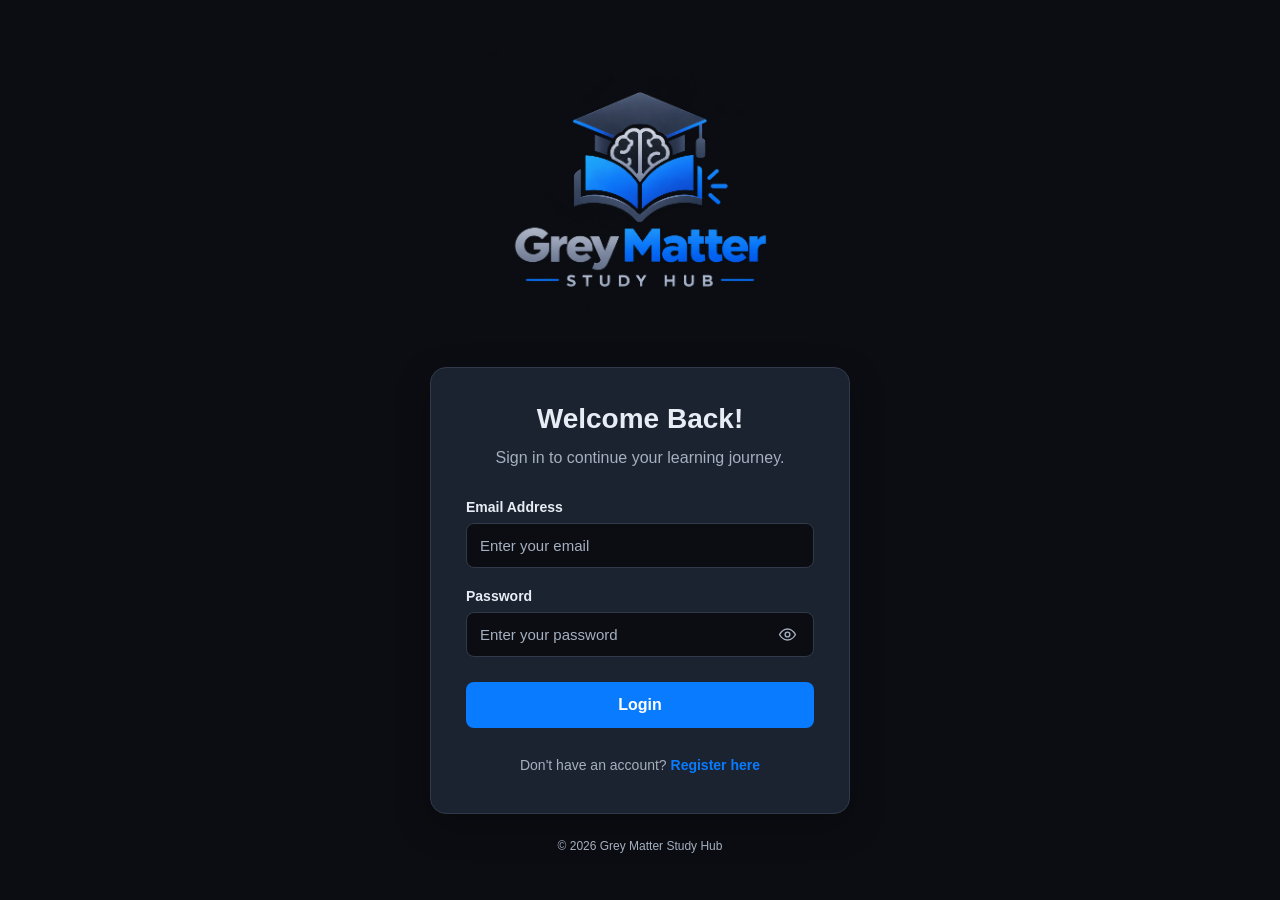
<file: index.html>
<!DOCTYPE html>
<html lang="en">

<head>
    <meta charset="UTF-8">
    <meta name="viewport" content="width=device-width, initial-scale=1.0">

    <title>Login | Grey Matter Study Hub</title>

    <link rel="stylesheet" href="css/style.css">
</head>

<body>

    <!-- LOGIN CONTAINER -->
    <main class="auth-container">

        <!-- LOGO -->
        <div class="auth-logo">
            <img
                src="images/logo.png"
                alt="Grey Matter Study Hub Logo"
            >
        </div>


        <!-- LOGIN CARD -->
        <section class="auth-card">

            <h1>Welcome Back!</h1>

            <p class="subtitle">
                Sign in to continue your learning journey.
            </p>


            <!-- LOGIN FORM -->
            <form id="loginForm">

                <div class="form-group">
                    <label for="email">Email Address</label>

                    <input
                        type="email"
                        id="email"
                        name="email"
                        placeholder="Enter your email"
                        autocomplete="email"
                        required
                    >
                </div>


                <div class="form-group">
    <label for="password">Password</label>

    <!-- PASSWORD INPUT WITH VISIBILITY TOGGLE -->
    <div class="password-input-wrapper">

        <input
            type="password"
            id="password"
            name="password"
            placeholder="Enter your password"
            autocomplete="current-password"
            required
        >

        <button
            type="button"
            class="password-toggle"
            data-password-toggle
            aria-label="Show password"
            aria-controls="password"
            aria-pressed="false"
        >
            <svg class="eye-icon" viewBox="0 0 24 24" aria-hidden="true">
                <path d="M2 12s3.5-7 10-7 10 7 10 7-3.5 7-10 7-10-7-10-7Z"/>
                <circle cx="12" cy="12" r="3"/>
            </svg>

            <svg class="eye-off-icon" viewBox="0 0 24 24" aria-hidden="true">
                <path d="m3 3 18 18M10.6 10.6a2 2 0 0 0 2.8 2.8"/>
                <path d="M9.9 5.2A10.8 10.8 0 0 1 12 5c6.5 0 10 7 10 7a16 16 0 0 1-3.1 3.8M6.2 6.2C3.5 8 2 12 2 12s3.5 7 10 7c1.2 0 2.3-.2 3.3-.6"/>
            </svg>
        </button>

    </div>
</div>


                <button
                    type="submit"
                    class="primary-button"
                >
                    Login
                </button>

            </form>


            <!-- REGISTER LINK -->
            <p class="auth-footer">
                Don't have an account?
                <a href="register.html">Register here</a>
            </p>

        </section>


        <!-- COPYRIGHT -->
        <p class="copyright">
            © 2026 Grey Matter Study Hub
        </p>

    </main>


    <!-- JAVASCRIPT -->
    <script src="js/script.js"></script>

</body>
</html>
</file>
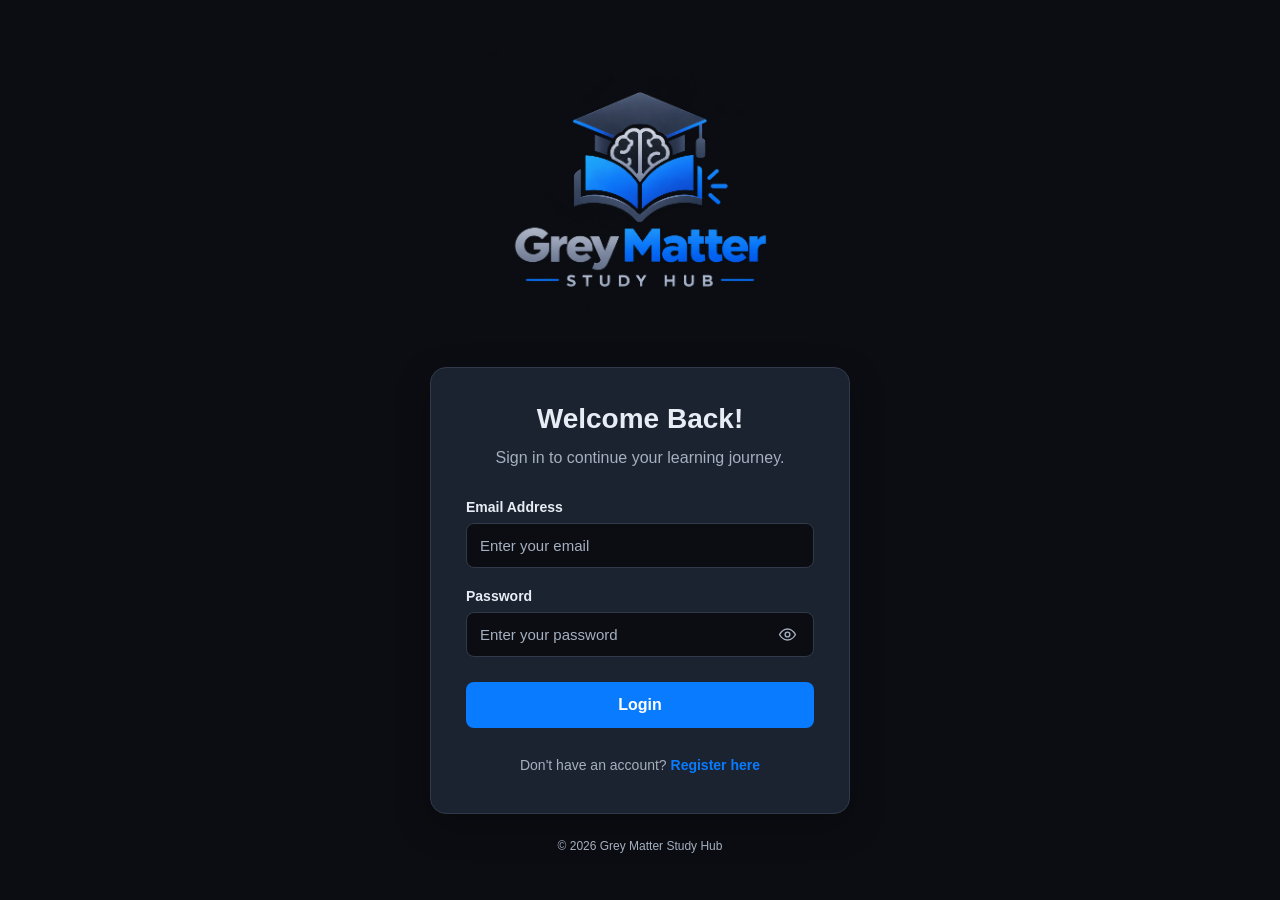
<file: dashboard.html>
<!DOCTYPE html>
<html lang="en">

<head>
    <meta charset="UTF-8">
    <meta name="viewport" content="width=device-width, initial-scale=1.0">

    <title>Dashboard | Grey Matter Study Hub</title>

    <link rel="stylesheet" href="css/style.css">
</head>

<body class="dashboard-body">

    <div class="dashboard-layout">

        <!-- SIDEBAR -->
        <aside class="sidebar" id="sidebar">

            <div class="sidebar-logo">
                <img src="images/logo.png" alt="Grey Matter Study Hub Logo">
            </div>

            <button
                class="sidebar-toggle"
                id="sidebarToggle"
                type="button"
                aria-label="Collapse sidebar"
                aria-expanded="true"
                aria-controls="sidebar"
                title="Collapse sidebar"
            >
                <span class="toggle-icon" aria-hidden="true">‹</span>
                <span class="toggle-label">Collapse sidebar</span>
            </button>

            <!-- DESKTOP NAVIGATION -->
            <nav class="sidebar-nav" aria-label="Main navigation">

                <button class="nav-item active" type="button" data-section="dashboard">
                    <span class="nav-icon" aria-hidden="true">▦</span>
                    <span class="nav-label">Dashboard</span>
                </button>

                <button class="nav-item" type="button" data-section="profile">
                    <span class="nav-icon" aria-hidden="true">👤</span>
                    <span class="nav-label">Profile</span>
                </button>

                <button class="nav-item" type="button" data-section="subjects">
                    <span class="nav-icon" aria-hidden="true">📚</span>
                    <span class="nav-label">Subjects</span>
                </button>

                <button class="nav-item" type="button" data-section="activity">
                    <span class="nav-icon" aria-hidden="true">▤</span>
                    <span class="nav-label">Activity</span>
                </button>

                <button class="nav-item" type="button" data-section="lessons">
                    <span class="nav-icon" aria-hidden="true">📝</span>
                    <span class="nav-label">Lessons / Reviewers</span>
                </button>

                <button class="nav-item" type="button" data-section="settings">
                    <span class="nav-icon" aria-hidden="true">⚙</span>
                    <span class="nav-label">Settings</span>
                </button>

            </nav>

        </aside>


        <!-- MAIN CONTENT -->
        <main class="dashboard-main">

            <!-- HEADER -->
            <header class="dashboard-header">

                <div>
                    <h1>Dashboard</h1>
                    <p>Your personal learning space.</p>
                </div>

                <!-- MOBILE NAVIGATION -->
                <nav class="mobile-nav" aria-label="Mobile navigation">

                    <button class="nav-item active" type="button"
                        data-section="dashboard" aria-label="Dashboard" title="Dashboard">
                        <span class="nav-icon" aria-hidden="true">▦</span>
                    </button>

                    <button class="nav-item" type="button"
                        data-section="profile" aria-label="Profile" title="Profile">
                        <span class="nav-icon" aria-hidden="true">👤</span>
                    </button>

                    <button class="nav-item" type="button"
                        data-section="subjects" aria-label="Subjects" title="Subjects">
                        <span class="nav-icon" aria-hidden="true">📚</span>
                    </button>

                    <button class="nav-item" type="button"
                        data-section="activity" aria-label="Activity" title="Activity">
                        <span class="nav-icon" aria-hidden="true">▤</span>
                    </button>

                    <button class="nav-item" type="button"
                        data-section="lessons" aria-label="Lessons" title="Lessons">
                        <span class="nav-icon" aria-hidden="true">📝</span>
                    </button>

                    <button class="nav-item" type="button"
                        data-section="settings" aria-label="Settings" title="Settings">
                        <span class="nav-icon" aria-hidden="true">⚙</span>
                    </button>

                </nav>


                <!-- DATE, TIME AND PROFILE -->
                <div class="header-right">

                    <div class="date-time">
                        <p id="currentDate">Loading date...</p>
                        <h3 id="currentTime">00:00:00</h3>
                    </div>

                    <div class="profile-badge">

    <button
        type="button"
        class="profile-avatar"
        id="profileAvatarButton"
        aria-label="Change profile picture"
        title="Change profile picture">

        <img
            id="profileAvatarImage"
            alt=""
            hidden
        >

        <span id="userInitial">S</span>

    </button>

    <input
        type="file"
        id="profilePictureInput"
        accept="image/*"
        hidden
    >

    <span id="userName" class="user-name">Student</span>

    <button
    type="button"
    id="removeProfilePictureButton"
    class="remove-profile-picture-button"
    hidden>
    Remove Photo
</button>

</div>

                </div>

            </header>


            <!-- DASHBOARD CONTENT -->
            <div class="dashboard-content" id="dashboardContent">

                <!-- WELCOME PANEL -->
                <section class="welcome-panel">

                    <p class="eyebrow">YOUR LEARNING JOURNEY</p>

                    <h2 id="welcomeHeading">
                        Welcome to Grey Matter Study Hub!
                    </h2>

                    <p>Think clearly. Study smarter. Achieve more.</p>

                </section>


                <!-- SUMMARY CARDS -->
                <section class="stats-grid">

                    <article class="stat-card">
                        <p>My Subjects</p>
                        <h3 id="statSubjects">04</h3>
                        <span>Subjects to explore</span>
                    </article>

                    <article class="stat-card">
                        <p>Lessons Completed</p>
                        <h3 id="statLessons">00</h3>
                        <span id="statLessonsDescription">
                            Start completing lessons
                        </span>
                    </article>

                    <article class="stat-card">
                        <p>Study Hours</p>
                        <h3 id="statStudyHours">0h 0m</h3>
                        <span>Recorded study time</span>
                    </article>

                    <article class="stat-card">
                        <p>Overall Progress</p>
                        <h3 id="statProgress">0%</h3>

                        <div class="progress-track">
                            <div
                                class="progress-fill"
                                id="overallProgressFill"
                            ></div>
                        </div>
                    </article>

                </section>


                <!-- SUBJECTS AND RECENT ACTIVITY -->
                <section class="dashboard-grid">

                    <!-- MY SUBJECTS -->
                    <article class="content-card subjects-card">

                        <div class="card-heading">
                            <h2>My Subjects</h2>

                            <button
                                class="text-button"
                                type="button"
                                data-section="subjects"
                            >
                                View all
                            </button>
                        </div>

                        <div id="dashboardSubjectsList">

                            <div class="subject-item">
                                <span class="subject-icon">💻</span>
                                <div>
                                    <h3>Computer Programming</h3>
                                    <p>Learn programming fundamentals.</p>
                                </div>
                            </div>

                            <div class="subject-item">
                                <span class="subject-icon">🗄️</span>
                                <div>
                                    <h3>Database Management</h3>
                                    <p>Explore databases and SQL.</p>
                                </div>
                            </div>

                            <div class="subject-item">
                                <span class="subject-icon">🌐</span>
                                <div>
                                    <h3>Web Development</h3>
                                    <p>Build websites with HTML and CSS.</p>
                                </div>
                            </div>

                            <div class="subject-item">
                                <span class="subject-icon">🖥️</span>
                                <div>
                                    <h3>Introduction to Computing</h3>
                                    <p>Understand computer systems.</p>
                                </div>
                            </div>

                        </div>

                    </article>


                    <!-- RECENT ACTIVITY -->
                    <article class="content-card recent-activity-card">

                        <div class="card-heading">
                            <h2>Recent Activity</h2>
                        </div>

                        <div id="dashboardRecentActivity">

                            <div class="activity-item">
                                <span class="activity-dot"></span>
                                <div>
                                    <h3>Welcome to your study hub!</h3>
                                    <p>Start exploring your subjects.</p>
                                </div>
                            </div>

                        </div>

                    </article>

                </section>


                <!-- CONTINUE LEARNING -->
                <section class="content-card continue-card">

                    <div>
                        <p class="eyebrow">PICK UP WHERE YOU LEFT OFF</p>

                        <h2 id="continueLearningTitle">
                            Ready to continue learning?
                        </h2>

                        <p id="continueLearningDescription">
                            Explore lessons and review your study materials.
                        </p>
                    </div>

                    <button
                        class="primary-button"
                        id="continueLearningButton"
                        type="button"
                        data-section="lessons"
                    >
                        Explore Lessons
                    </button>

                </section>

            </div>

        </main>

    </div>

    <script src="js/script.js"></script>

</body>
</html>
</file>
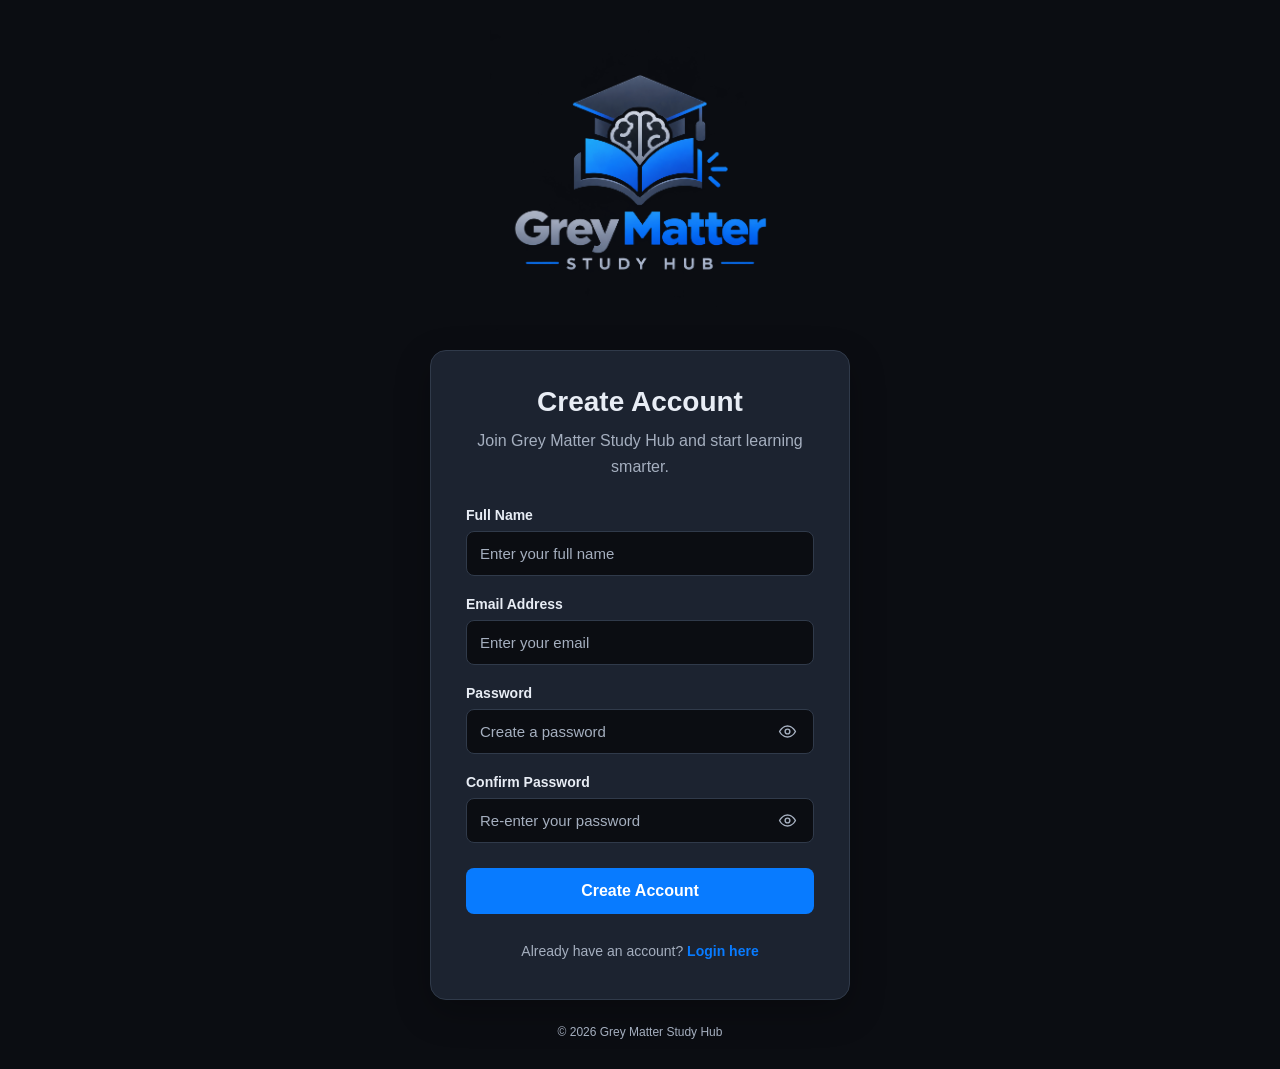
<file: register.html>
<!DOCTYPE html>
<html lang="en">
<head>
    <meta charset="UTF-8">
    <meta name="viewport" content="width=device-width, initial-scale=1.0">

    <title>Register | Grey Matter Study Hub</title>

    <link rel="stylesheet" href="css/style.css">
</head>

<body>

    <main class="auth-container">

        <div class="auth-logo">
            <img src="images/logo.png" alt="Grey Matter Study Hub Logo">
        </div>

        <section class="auth-card">

            <h1>Create Account</h1>

            <p class="subtitle">
                Join Grey Matter Study Hub and start learning smarter.
            </p>

            <form id="registerForm">

                <div class="form-group">
                    <label for="fullname">Full Name</label>
                    <input
                        type="text"
                        id="fullname"
                        name="fullname"
                        placeholder="Enter your full name"
                        autocomplete="name"
                        required
                    >
                </div>

                <div class="form-group">
                    <label for="registerEmail">Email Address</label>
                    <input
                        type="email"
                        id="registerEmail"
                        name="email"
                        placeholder="Enter your email"
                        autocomplete="email"
                        required
                    >
                </div>

                <div class="form-group">
    <label for="registerPassword">Password</label>

    <!-- PASSWORD INPUT WITH VISIBILITY TOGGLE -->
    <div class="password-input-wrapper">

        <input
            type="password"
            id="registerPassword"
            name="password"
            placeholder="Create a password"
            autocomplete="new-password"
            minlength="8"
            required
        >

        <button
            type="button"
            class="password-toggle"
            data-password-toggle
            aria-label="Show password"
            aria-controls="registerPassword"
            aria-pressed="false"
        >
            <svg class="eye-icon" viewBox="0 0 24 24" aria-hidden="true">
                <path d="M2 12s3.5-7 10-7 10 7 10 7-3.5 7-10 7-10-7-10-7Z"/>
                <circle cx="12" cy="12" r="3"/>
            </svg>

            <svg class="eye-off-icon" viewBox="0 0 24 24" aria-hidden="true">
                <path d="m3 3 18 18M10.6 10.6a2 2 0 0 0 2.8 2.8"/>
                <path d="M9.9 5.2A10.8 10.8 0 0 1 12 5c6.5 0 10 7 10 7a16 16 0 0 1-3.1 3.8M6.2 6.2C3.5 8 2 12 2 12s3.5 7 10 7c1.2 0 2.3-.2 3.3-.6"/>
            </svg>
            
        </button>

    </div>
</div>

                <div class="form-group">
    <label for="confirmPassword">Confirm Password</label>

    <!-- CONFIRM PASSWORD INPUT WITH VISIBILITY TOGGLE -->
    <div class="password-input-wrapper">

        <input
            type="password"
            id="confirmPassword"
            name="confirmPassword"
            placeholder="Re-enter your password"
            autocomplete="new-password"
            minlength="8"
            required
        >

        <button
            type="button"
            class="password-toggle"
            data-password-toggle
            aria-label="Show password"
            aria-controls="confirmPassword"
            aria-pressed="false"
        >
            <svg class="eye-icon" viewBox="0 0 24 24" aria-hidden="true">
                <path d="M2 12s3.5-7 10-7 10 7 10 7-3.5 7-10 7-10-7-10-7Z"/>
                <circle cx="12" cy="12" r="3"/>
            </svg>

            <svg class="eye-off-icon" viewBox="0 0 24 24" aria-hidden="true">
                <path d="m3 3 18 18M10.6 10.6a2 2 0 0 0 2.8 2.8"/>
                <path d="M9.9 5.2A10.8 10.8 0 0 1 12 5c6.5 0 10 7 10 7a16 16 0 0 1-3.1 3.8M6.2 6.2C3.5 8 2 12 2 12s3.5 7 10 7c1.2 0 2.3-.2 3.3-.6"/>
            </svg>
        </button>

    </div>
</div>

                <button type="submit" class="primary-button">
                    Create Account
                </button>

            </form>

            <p class="auth-footer">
                Already have an account?
                <a href="index.html">Login here</a>
            </p>

        </section>

        <p class="copyright">
            © 2026 Grey Matter Study Hub
        </p>

    </main>

    <script src="js/script.js"></script>

</body>
</html>
</file>
<file: css/style.css>
/* ==========================================
   1. RESET AND COLOR VARIABLES
========================================== */

* {
    margin: 0;
    padding: 0;
    box-sizing: border-box;
}

:root {
    --bg-color: #0B0D12;
    --sidebar-color: #141821;
    --card-color: #1C2330;
    --border-color: #303A4A;
    --primary-color: #087BFF;
    --primary-hover: #0066DD;
    --text-color: #E8EDF5;
    --secondary-text: #A5AFBF;
}

/* LIGHT MODE COLORS */

:root[data-theme="light"] {
    --bg-color: #F4F6FA;
    --sidebar-color: #FFFFFF;
    --card-color: #FFFFFF;
    --border-color: #DCE2EA;
    --primary-color: #087BFF;
    --primary-hover: #0066DD;
    --text-color: #1B2430;
    --secondary-text: #647184;
    --muted-text: #647184;
}

/* ==========================================
   2. GENERAL STYLING
========================================== */

body {
    min-height: 100vh;
    font-family: Arial, sans-serif;
    background-color: var(--bg-color);
    color: var(--text-color);
}

button,
input {
    font-family: inherit;
}

/* ==========================================
   3. LOGIN AND REGISTER PAGES
========================================== */

.auth-container {
    display: flex;
    flex-direction: column;
    align-items: center;
    justify-content: center;
    width: 100%;
    min-height: 100vh;
    padding: 30px 20px;
}

/* LOGO */

.auth-logo {
    width: 100%;
    max-width: 300px;
    margin-bottom: 20px;
}

.auth-logo img {
    display: block;
    width: 100%;
    height: auto;
    object-fit: contain;
}

/* AUTH CARD */

.auth-card {
    width: 100%;
    max-width: 420px;
    padding: 35px;
    background-color: var(--card-color);
    border: 1px solid var(--border-color);
    border-radius: 16px;
    box-shadow: 0 12px 35px rgba(0, 0, 0, 0.25);
}

.auth-card h1 {
    margin-bottom: 10px;
    font-size: 28px;
    text-align: center;
}

.subtitle {
    margin-bottom: 28px;
    color: var(--secondary-text);
    text-align: center;
    line-height: 1.6;
}

/* AUTH FORMS */

.form-group {
    margin-bottom: 20px;
}

.form-group label {
    display: block;
    margin-bottom: 8px;
    font-size: 14px;
    font-weight: bold;
}

.form-group input {
    width: 100%;
    padding: 13px;
    background-color: var(--bg-color);
    color: var(--text-color);
    border: 1px solid var(--border-color);
    border-radius: 8px;
    font-size: 15px;
    outline: none;
}

.form-group input::placeholder {
    color: var(--secondary-text);
}

.form-group input:focus {
    border-color: var(--primary-color);
    box-shadow: 0 0 0 3px rgba(8, 123, 255, 0.15);
}

/* PRIMARY BUTTON */

.primary-button {
    width: 100%;
    padding: 14px;
    margin-top: 5px;
    background-color: var(--primary-color);
    color: white;
    border: none;
    border-radius: 8px;
    font-size: 16px;
    font-weight: bold;
    cursor: pointer;
    transition: background-color 0.2s ease;
}

.primary-button:hover {
    background-color: var(--primary-hover);
}

/* AUTH FOOTER */

.auth-footer {
    margin-top: 25px;
    color: var(--secondary-text);
    font-size: 14px;
    text-align: center;
    line-height: 1.8;
}

.auth-footer a {
    color: var(--primary-color);
    font-weight: bold;
    text-decoration: none;
}

.auth-footer a:hover {
    text-decoration: underline;
}

/* COPYRIGHT */

.copyright {
    margin-top: 25px;
    color: var(--secondary-text);
    font-size: 12px;
    text-align: center;
}

/* ==========================================
   4. DASHBOARD LAYOUT
========================================== */

.dashboard-body {
    min-height: 100vh;
    background-color: var(--bg-color);
}

.dashboard-layout {
    display: flex;
    min-height: 100vh;
}

/* ==========================================
   5. SIDEBAR
========================================== */

.sidebar {
    position: relative;
    display: flex;
    flex-direction: column;
    flex-shrink: 0;
    width: 250px;
    padding: 24px 16px;
    background-color: var(--sidebar-color);
    border-right: 1px solid var(--border-color);
    transition: width 0.3s ease;
}

/* SIDEBAR LOGO */

.sidebar-logo {
    display: flex;
    justify-content: center;
    margin-bottom: 35px;
}

.sidebar-logo img {
    width: 65px;
    height: 65px;
    object-fit: contain;
}

/* SIDEBAR NAVIGATION */

.sidebar-nav {
    display: flex;
    flex-direction: column;
    gap: 8px;
}

.nav-item {
    display: flex;
    align-items: center;
    gap: 12px;
    width: 100%;
    padding: 13px 14px;
    background: transparent;
    border: 1px solid transparent;
    border-radius: 9px;
    color: var(--secondary-text);
    text-align: left;
    font-size: 14px;
    cursor: pointer;
    transition: 0.2s ease;
}

.nav-item .nav-icon {
    width: 22px;
    flex-shrink: 0;
    text-align: center;
}

.nav-item:hover,
.nav-item.active {
    background-color: rgba(8, 123, 255, 0.12);
    border-color: rgba(8, 123, 255, 0.25);
    color: var(--primary-color);
}

/* LOGOUT */

.logout-button {
    margin-top: auto;
}

/* ==========================================
   6. SIDEBAR COLLAPSE
========================================== */

/* FLOATING TOGGLE BUTTON */

.sidebar-toggle {
    position: fixed;
    top: 50vh;
    left: 234px;
    z-index: 100;
    display: grid;
    place-items: center;
    width: 32px;
    height: 32px;
    padding: 0;
    margin: 0;
    transform: translateY(-50%);
    background-color: var(--card-color);
    border: 1px solid var(--border-color);
    border-radius: 50%;
    color: var(--primary-color);
    cursor: pointer;
    transition: left 0.3s ease, background-color 0.2s ease;
}

.sidebar-toggle:hover {
    background-color: var(--primary-color);
    color: white;
}

.sidebar-toggle .toggle-label {
    display: none;
}

.toggle-icon {
    font-weight: bold;
    line-height: 1;
}

/* COLLAPSED SIDEBAR */

.sidebar.collapsed {
    width: 82px;
    padding-right: 12px;
    padding-left: 12px;
}

.sidebar.collapsed .sidebar-logo img {
    width: 48px;
    height: 48px;
}

.sidebar.collapsed .nav-label,
.sidebar.collapsed .toggle-label {
    display: none;
}

.sidebar.collapsed .nav-item {
    justify-content: center;
    gap: 0;
    padding-right: 10px;
    padding-left: 10px;
}

.sidebar.collapsed .nav-icon {
    width: 22px;
}

.sidebar.collapsed .sidebar-logo {
    margin-bottom: 35px;
}

.sidebar.collapsed .sidebar-toggle {
    left: 66px;
}

/* ==========================================
   7. DASHBOARD MAIN CONTENT
========================================== */

.dashboard-main {
    flex: 1;
    min-width: 0;
    padding: 30px;
}

/* DASHBOARD HEADER */

.dashboard-header {
    display: flex;
    align-items: center;
    justify-content: space-between;
    gap: 20px;
    margin-bottom: 28px;
}

.dashboard-header h1 {
    margin-bottom: 8px;
    font-size: 28px;
}

.dashboard-header p,
.stat-card > span,
.subject-item p,
.activity-item p,
.continue-card > div > p:last-child {
    color: var(--secondary-text);
    font-size: 13px;
    line-height: 1.6;
}

/* HEADER RIGHT SIDE */

.header-right {
    display: flex;
    align-items: center;
    gap: 25px;
}

/* DATE AND TIME */

.date-time {
    text-align: right;
}

.date-time p {
    margin-bottom: 5px;
    color: var(--secondary-text);
    font-size: 12px;
}

.date-time h3 {
    color: var(--primary-color);
    font-size: 17px;
}

/* PROFILE BADGE */

.profile-badge {
    display: flex;
    align-items: center;
    gap: 10px;
    font-size: 14px;
}

.profile-avatar {
    display: grid;
    place-items: center;
    width: 38px;
    height: 38px;
    border-radius: 50%;
    background-color: var(--primary-color);
    color: white;
    font-weight: bold;

    border: none;
    padding: 0;
    overflow: hidden;
    cursor: pointer;
    flex-shrink: 0;
}

/* PROFILE AVATAR IMAGE */

.profile-avatar img {
    width: 100%;
    height: 100%;
    object-fit: cover;
    border-radius: 50%;
}

/* ==========================================
   8. WELCOME PANEL
========================================== */

.welcome-panel {
    padding: 30px;
    margin-bottom: 24px;
    background: linear-gradient(120deg, #18263D, #1C2330);
    border: 1px solid var(--border-color);
    border-radius: 15px;
}

.eyebrow {
    margin-bottom: 12px;
    color: var(--primary-color);
    font-size: 11px;
    font-weight: bold;
    letter-spacing: 1.5px;
}

.welcome-panel h2,
.continue-card h2 {
    margin-bottom: 10px;
    font-size: 23px;
}

.welcome-panel > p:last-child {
    color: var(--secondary-text);
    font-size: 14px;
    line-height: 1.6;
}

/* ==========================================
   9. SUMMARY CARDS
========================================== */

.stats-grid {
    display: grid;
    grid-template-columns: repeat(4, minmax(0, 1fr));
    gap: 16px;
    margin-bottom: 24px;
}

.stat-card,
.content-card {
    min-width: 0;
    background-color: var(--card-color);
    border: 1px solid var(--border-color);
    border-radius: 13px;
}

.stat-card {
    padding: 20px;
}

.stat-card > p {
    color: var(--secondary-text);
    font-size: 13px;
}

.stat-card h3 {
    margin: 14px 0 8px;
    font-size: 28px;
}

/* PROGRESS BAR */

.progress-track {
    width: 100%;
    height: 6px;
    margin-top: 12px;
    overflow: hidden;
    border-radius: 10px;
    background-color: var(--border-color);
}

.progress-fill {
    width: 75%;
    height: 100%;
    border-radius: 10px;
    background-color: var(--primary-color);
}

/* ==========================================
   10. DASHBOARD CONTENT GRID
========================================== */

.dashboard-grid {
    display: grid;
    grid-template-columns: minmax(0, 1.4fr) minmax(0, 1fr);
    gap: 20px;
    margin-bottom: 24px;
}

.content-card {
    padding: 22px;
}

.card-heading {
    display: flex;
    align-items: center;
    justify-content: space-between;
    gap: 10px;
    margin-bottom: 20px;
}

.card-heading h2 {
    font-size: 17px;
}

.text-button {
    background: transparent;
    border: none;
    color: var(--primary-color);
    font-size: 13px;
    cursor: pointer;
}

/* ==========================================
   11. SUBJECTS
========================================== */

.dashboard-subject-item {
    display: flex;
    align-items: center;
    justify-content: space-between;
    gap: 14px;
    padding: 16px 0;
    border-bottom: 1px solid var(--border-color);
}

.dashboard-subject-item:last-child {
    padding-bottom: 0;
    border-bottom: none;
}

.dashboard-subject-item > div {
    flex: 1;
    min-width: 0;
}

.dashboard-subject-item strong {
    display: block;
    margin-bottom: 5px;
    color: var(--text-color);
    font-size: 14px;
}

.dashboard-subject-item p {
    color: var(--secondary-text);
    font-size: 13px;
    line-height: 1.6;
}

.dashboard-subject-item .portal-button {
    flex-shrink: 0;
}



/* ==========================================
   12. DASHBOARD RECENT ACTIVITY
========================================== */

.dashboard-activity-item {
    display: flex;
    gap: 12px;
    padding: 16px 0;
    border-bottom: 1px solid var(--border-color);
}

.dashboard-activity-item:last-child {
    padding-bottom: 0;
    border-bottom: none;
}

.dashboard-activity-item > div {
    flex: 1;
    min-width: 0;
}

.dashboard-activity-item strong {
    display: block;
    margin-bottom: 5px;
    color: var(--text-color);
    font-size: 14px;
}

.dashboard-activity-item p {
    margin-bottom: 5px;
    color: var(--secondary-text);
    font-size: 13px;
    line-height: 1.6;
}

.dashboard-activity-item small {
    color: var(--secondary-text);
    font-size: 11px;
}


/* ==========================================
   13. CONTINUE LEARNING
========================================== */

.continue-card {
    display: flex;
    align-items: center;
    justify-content: space-between;
    gap: 24px;
}

.continue-card h2 {
    font-size: 19px;
}

.continue-card .primary-button {
    width: auto;
    flex-shrink: 0;
    padding: 13px 20px;
}

/* ==========================================
   14. PROFILE SECTION
========================================== */

.profile-card {
    max-width: 800px;
}

.profile-information {
    display: flex;
    align-items: center;
    gap: 18px;
    padding: 20px 0;
    margin-bottom: 25px;
    border-bottom: 1px solid var(--border-color);
}

.profile-large-avatar {
    display: grid;
    place-items: center;
    width: 75px;
    height: 75px;
    flex-shrink: 0;
    border-radius: 50%;
    background-color: var(--primary-color);
    color: white;
    font-size: 28px;
    font-weight: bold;
}

.profile-information h3 {
    margin-bottom: 6px;
}

.profile-information p {
    color: var(--secondary-text);
    font-size: 14px;
    overflow-wrap: anywhere;
}

/* PROFILE FORM */

.profile-form {
    display: grid;
    grid-template-columns: repeat(2, minmax(0, 1fr));
    gap: 20px;
}

.profile-form .form-group {
    margin-bottom: 0;
}

.profile-form label {
    display: block;
    margin-bottom: 8px;
    font-size: 14px;
    font-weight: bold;
}

.profile-form input {
    width: 100%;
    padding: 12px;
    background-color: var(--bg-color);
    color: var(--text-color);
    border: 1px solid var(--border-color);
    border-radius: 8px;
    font-size: 14px;
    outline: none;
}

.profile-form input:focus {
    border-color: var(--primary-color);
    box-shadow: 0 0 0 3px rgba(8, 123, 255, 0.15);
}

.profile-form input:disabled {
    opacity: 0.65;
    cursor: not-allowed;
}

.profile-form .primary-button {
    grid-column: 1 / -1;
    justify-self: start;
    width: auto;
    padding: 12px 24px;
}

.profile-message {
    grid-column: 1 / -1;
    color: var(--secondary-text);
    font-size: 13px;
    line-height: 1.6;
}



/* ==========================================
   15. RESPONSIVE DESIGN
   TABLET AND MOBILE ONLY
========================================== */

/* HIDE RESPONSIVE NAVIGATION ON DESKTOP */

.mobile-nav {
    display: none;
}


/* ==========================================
   TABLETS
========================================== */

@media (max-width: 900px) {

    /* HIDE DESKTOP SIDEBAR */

    .sidebar {
        display: none;
    }

    /* MAIN LAYOUT */

    .dashboard-layout {
        flex-direction: column;
    }

    .dashboard-main {
        width: 100%;
        padding: 24px;
    }

    /* DASHBOARD HEADER */

    .dashboard-header {
        align-items: stretch;
        flex-direction: column;
        gap: 18px;
        margin-bottom: 24px;
    }

    .dashboard-header h1 {
        font-size: 25px;
    }

    /* RESPONSIVE ICON NAVIGATION */

    .mobile-nav {
        display: grid;
        grid-template-columns: repeat(6, minmax(0, 1fr));
        gap: 8px;
        width: 100%;
    }

    .mobile-nav .nav-item {
        justify-content: center;
        padding: 13px 5px;
        gap: 0;
        text-align: center;
    }

    .mobile-nav .nav-icon {
        width: auto;
        font-size: 19px;
    }

    /* DATE AND TIME BELOW NAVIGATION */

    .header-right {
        display: flex;
        align-items: center;
        justify-content: space-between;
        width: 100%;
        gap: 15px;
    }

    .date-time {
        text-align: left;
    }

    .date-time h3 {
        font-size: 16px;
    }

    /* DASHBOARD CARDS */

    .stats-grid {
        grid-template-columns: repeat(2, minmax(0, 1fr));
    }

    .dashboard-grid {
        grid-template-columns: 1fr;
    }

}


/* ==========================================
   MOBILE DEVICES
========================================== */

@media (max-width: 600px) {

    .dashboard-main {
        padding: 20px 14px;
    }

    .dashboard-header {
        gap: 15px;
    }

    .dashboard-header h1 {
        font-size: 23px;
    }

    .dashboard-header p {
        font-size: 12px;
    }

    /* ICON NAVIGATION */

    .mobile-nav {
        gap: 5px;
    }

    .mobile-nav .nav-item {
        min-width: 0;
        padding: 12px 3px;
        border-radius: 8px;
    }

    .mobile-nav .nav-icon {
        font-size: 17px;
    }

    /* DATE AND TIME */

    .header-right {
        align-items: center;
        gap: 10px;
    }

    .date-time p {
        font-size: 11px;
    }

    .date-time h3 {
        font-size: 14px;
    }

    .profile-badge {
        gap: 7px;
        font-size: 12px;
    }

    .profile-avatar {
        width: 34px;
        height: 34px;
    }

    /* WELCOME PANEL */

    .welcome-panel {
        padding: 20px;
    }

    .welcome-panel h2 {
        font-size: 19px;
    }

    /* SUMMARY CARDS */

    .stat-card {
        padding: 16px;
    }

    .stat-card h3 {
        font-size: 24px;
    }

    /* CONTENT CARDS */

    .content-card {
        padding: 17px;
    }

    .continue-card {
        align-items: flex-start;
        flex-direction: column;
        gap: 18px;
    }

    .continue-card .primary-button {
        width: 100%;
    }

    /* PROFILE */

    .profile-form {
        grid-template-columns: 1fr;
    }

    .profile-information {
        align-items: flex-start;
    }

    .profile-form .primary-button {
        width: 100%;
    }

}


/* ==========================================
   SMALL MOBILE DEVICES
========================================== */

@media (max-width: 400px) {

    .dashboard-main {
        padding: 16px 12px;
    }

    .mobile-nav {
        gap: 4px;
    }

    .mobile-nav .nav-item {
        padding: 11px 2px;
    }

    .mobile-nav .nav-icon {
        font-size: 16px;
    }

    .header-right {
        flex-wrap: wrap;
    }

    .stats-grid {
        grid-template-columns: 1fr;
    }

    .profile-information {
        gap: 12px;
    }

    .profile-large-avatar {
        width: 60px;
        height: 60px;
        font-size: 23px;
    }

}



/* ==========================================
   16. LIGHT MODE
========================================== */

/* SMOOTH THEME TRANSITION */

body,
.sidebar,
.stat-card,
.content-card,
.auth-card,
.welcome-panel,
.nav-item,
.form-group input,
.profile-form input {
    transition:
        background 0.25s ease,
        background-color 0.25s ease,
        color 0.25s ease,
        border-color 0.25s ease;
}

/* LIGHT MODE WELCOME PANEL */

:root[data-theme="light"] .welcome-panel {
    background: linear-gradient(120deg, #E5F0FF, #FFFFFF);
    --icon-color: #52647D;
    --icon-hover-color: #303A4A;
    --icon-bg-color: #E8EDF5;
}

/* LIGHT MODE ACTIVE NAVIGATION */

:root[data-theme="light"] .nav-item:hover,
:root[data-theme="light"] .nav-item.active {
    background-color: rgba(8, 123, 255, 0.09);
    border-color: rgba(8, 123, 255, 0.20);
}

/* LIGHT MODE INPUTS */

:root[data-theme="light"] .form-group input,
:root[data-theme="light"] .profile-form input {
    background-color: #F8FAFD;
}

/* LIGHT MODE PROGRESS BAR */

:root[data-theme="light"] .progress-track {
    background-color: #DCE2EA;
}

/* LIGHT MODE SIDEBAR BORDER */

:root[data-theme="light"] .sidebar {
    border-right-color: var(--border-color);
}

/* THEME BUTTON */

.theme-toggle {
    padding: 10px 16px;
    background-color: var(--primary-color);
    color: white;
    border: none;
    border-radius: 8px;
    font-size: 13px;
    font-weight: bold;
    cursor: pointer;
}

.theme-toggle:hover {
    background-color: var(--primary-hover);
}

/* ==========================================
   17. LIGHT MODE ICON STYLING
========================================== */

/* DEFAULT NAVIGATION ICONS */

:root[data-theme="light"] .nav-item {
    color: var(--icon-color);
}

/* HOVER AND ACTIVE NAVIGATION */

:root[data-theme="light"] .nav-item:hover,
:root[data-theme="light"] .nav-item.active {
    color: var(--primary-color);
}

/* ICON BACKGROUND FOR SUBJECTS */

:root[data-theme="light"] .subject-icon {
    background-color: var(--icon-bg-color);
    color: var(--icon-hover-color);
}

/* ACTIVE ICON BACKGROUND */

:root[data-theme="light"] .nav-item.active .nav-icon {
    color: var(--primary-color);
}

/* ICON TRANSITIONS */

.nav-icon,
.subject-icon {
    transition: color 0.25s ease,
                background-color 0.25s ease;
}

/* ==========================================
   17. LIGHT MODE ICON STYLING
========================================== */

/* DEFAULT NAVIGATION ICONS */

:root[data-theme="light"] .nav-item {
    color: var(--icon-color);
}

/* HOVER AND ACTIVE NAVIGATION */

:root[data-theme="light"] .nav-item:hover,
:root[data-theme="light"] .nav-item.active {
    color: var(--primary-color);
}

/* ICON BACKGROUND FOR SUBJECTS */

:root[data-theme="light"] .subject-icon {
    background-color: var(--icon-bg-color);
    color: var(--icon-hover-color);
}

/* ACTIVE ICON BACKGROUND */

:root[data-theme="light"] .nav-item.active .nav-icon {
    color: var(--primary-color);
}

/* ICON TRANSITIONS */

.nav-icon,
.subject-icon {
    transition: color 0.25s ease,
                background-color 0.25s ease;
}

/* ==========================================
   18. SUBJECTS PORTAL
========================================== */

.subjects-portal {
    display: flex;
    flex-direction: column;
    gap: 28px;
    width: 100%;
}

.portal-section {
    width: 100%;
}

.section-heading {
    margin-bottom: 18px;
}

.section-heading h2 {
    color: var(--text-color);
    font-size: 20px;
    margin-bottom: 8px;
}

.section-heading p {
    color: var(--secondary-text);
    font-size: 13px;
    line-height: 1.6;
}

/* ANNOUNCEMENTS */

.announcement-list {
    display: grid;
    grid-template-columns: repeat(2, minmax(0, 1fr));
    gap: 16px;
}

.announcement-card {
    background-color: var(--card-color);
    border: 1px solid var(--border-color);
    border-left: 4px solid var(--primary-color);
    border-radius: 12px;
    padding: 20px;
}

.announcement-card h3 {
    color: var(--text-color);
    font-size: 15px;
    margin: 10px 0;
}

.announcement-card p {
    color: var(--secondary-text);
    font-size: 13px;
    line-height: 1.6;
    margin-bottom: 12px;
}

.announcement-card small {
    color: var(--secondary-text);
    font-size: 12px;
}

.sample-label {
    display: inline-block;
    color: var(--primary-color);
    background-color: rgba(8, 123, 255, 0.12);
    padding: 4px 9px;
    border-radius: 5px;
    font-size: 10px;
    font-weight: bold;
    letter-spacing: 0.5px;
}

/* SUBJECT CARDS */

.subject-grid {
    display: grid;
    grid-template-columns: repeat(2, minmax(0, 1fr));
    gap: 18px;
}

.subject-card {
    width: 100%;
    min-width: 0;
    text-align: left;
    background-color: var(--card-color);
    border: 1px solid var(--border-color);
    border-radius: 13px;
    padding: 22px;
    color: var(--text-color);
    cursor: pointer;
    font: inherit;
    transition: 0.2s ease;
}

.subject-card:hover {
    transform: translateY(-4px);
    border-color: var(--primary-color);
    box-shadow: 0 8px 24px rgba(0, 0, 0, 0.12);
}

.subject-card .subject-code {
    display: inline-flex;
    align-items: center;
    justify-content: center;
    width: 44px;
    height: 44px;
    background-color: rgba(8, 123, 255, 0.12);
    color: var(--primary-color);
    border-radius: 10px;
    font-weight: bold;
    margin-bottom: 15px;
}

.subject-card h3 {
    font-size: 16px;
    margin-bottom: 10px;
    color: var(--text-color);
}

.subject-card p {
    font-size: 13px;
    line-height: 1.6;
    color: var(--secondary-text);
    margin-bottom: 18px;
}

.subject-card-link {
    color: var(--primary-color);
    font-weight: bold;
    font-size: 13px;
}

/* SUBJECT DETAILS */

.subject-detail-header {
    background-color: var(--card-color);
    border: 1px solid var(--border-color);
    border-radius: 13px;
    padding: 25px;
}

.subject-detail-header h2 {
    color: var(--text-color);
    font-size: 24px;
    margin: 8px 0;
}

.subject-detail-header p {
    color: var(--secondary-text);
    font-size: 14px;
    line-height: 1.6;
}

/* ACTIVITY LIST */

.activity-list {
    display: flex;
    flex-direction: column;
    gap: 14px;
}

.activity-card {
    display: flex;
    align-items: center;
    justify-content: space-between;
    gap: 18px;
    background-color: var(--card-color);
    border: 1px solid var(--border-color);
    border-radius: 12px;
    padding: 20px;
}

.activity-card h3 {
    color: var(--text-color);
    font-size: 15px;
    margin-bottom: 7px;
}

.activity-card p {
    color: var(--secondary-text);
    font-size: 13px;
    line-height: 1.5;
    margin-bottom: 10px;
}

/* STATUS BADGES */

.status-badge {
    display: inline-block;
    padding: 5px 10px;
    border-radius: 20px;
    font-size: 11px;
    font-weight: bold;
}

.status-badge.pending {
    background-color: rgba(230, 160, 40, 0.15);
    color: #D99A26;
}

.status-badge.submitted {
    background-color: rgba(40, 180, 110, 0.15);
    color: #25A66B;
}

/* PORTAL BUTTONS */

.portal-button {
    display: inline-flex;
    align-items: center;
    justify-content: center;
    background-color: var(--primary-color);
    color: #FFFFFF;
    border: none;
    border-radius: 8px;
    padding: 10px 16px;
    font-size: 13px;
    font-weight: bold;
    cursor: pointer;
    font-family: inherit;
    transition: 0.2s ease;
}

.portal-button:hover {
    background-color: var(--primary-hover);
    transform: translateY(-1px);
}

.secondary-button {
    background-color: var(--card-color);
    color: var(--text-color);
    border: 1px solid var(--border-color);
    align-self: flex-start;
}

.secondary-button:hover {
    background-color: var(--border-color);
}

/* EMPTY STATES */

.portal-empty-state {
    background-color: var(--card-color);
    border: 1px dashed var(--border-color);
    border-radius: 12px;
    padding: 30px;
    text-align: center;
}

.portal-empty-state h3 {
    color: var(--text-color);
    margin-bottom: 8px;
}

.portal-empty-state p {
    color: var(--secondary-text);
    font-size: 13px;
    line-height: 1.6;
}

/* SUBMISSION HISTORY */

.submission-history {
    display: flex;
    flex-direction: column;
    gap: 12px;
}

.history-card {
    display: flex;
    align-items: center;
    justify-content: space-between;
    gap: 15px;
    padding: 18px;
    background-color: var(--card-color);
    border: 1px solid var(--border-color);
    border-radius: 10px;
}

.history-card h3 {
    color: var(--text-color);
    font-size: 14px;
    margin-bottom: 6px;
}

.history-card p,
.history-card small {
    color: var(--secondary-text);
    font-size: 12px;
}

/* ACTIVITY DETAILS */

.activity-detail {
    background-color: var(--card-color);
    border: 1px solid var(--border-color);
    border-radius: 14px;
    padding: 25px;
}

.activity-detail-header h2 {
    color: var(--text-color);
    margin: 14px 0 8px;
    font-size: 24px;
}

.activity-detail-header p {
    color: var(--secondary-text);
    line-height: 1.6;
    margin-bottom: 10px;
    font-size: 13px;
}

.activity-instructions {
    border-top: 1px solid var(--border-color);
    border-bottom: 1px solid var(--border-color);
    padding: 22px 0;
    margin: 22px 0;
}

.activity-instructions h3 {
    color: var(--text-color);
    margin-bottom: 12px;
    font-size: 16px;
}

.activity-instructions p {
    color: var(--secondary-text);
    line-height: 1.7;
    font-size: 13px;
}

.activity-deadline {
    margin-top: 15px;
    font-weight: bold;
}

/* SUBMISSION FORM */

.submission-form {
    display: flex;
    flex-direction: column;
    gap: 18px;
}

.submission-form h3 {
    color: var(--text-color);
    font-size: 17px;
}

.submission-form .form-group {
    display: flex;
    flex-direction: column;
    gap: 8px;
    margin-bottom: 0;
}

.submission-form .form-group label {
    color: var(--text-color);
    font-size: 13px;
    font-weight: bold;
}

.submission-form .form-group textarea,
.submission-form .form-group input {
    width: 100%;
    background-color: var(--bg-color);
    color: var(--text-color);
    border: 1px solid var(--border-color);
    border-radius: 8px;
    padding: 12px;
    font-family: inherit;
    font-size: 13px;
}

.submission-form .form-group textarea {
    resize: vertical;
    min-height: 130px;
}

.submission-form .form-group textarea:focus,
.submission-form .form-group input:focus {
    outline: none;
    border-color: var(--primary-color);
}

.file-note {
    color: var(--secondary-text);
    font-size: 11px;
    line-height: 1.5;
}

.form-message {
    color: #DC6464;
    font-size: 12px;
}

/* SUBMITTED WORK */

.submitted-work {
    display: flex;
    flex-direction: column;
    gap: 15px;
    margin-top: 22px;
}

.submitted-work h3,
.submitted-work h4 {
    color: var(--text-color);
}

.submitted-work p {
    color: var(--secondary-text);
    line-height: 1.6;
    font-size: 13px;
}

.submitted-answer {
    background-color: var(--bg-color);
    border: 1px solid var(--border-color);
    border-radius: 10px;
    padding: 18px;
}

.submitted-answer h4 {
    margin-bottom: 10px;
}

.submitted-answer p {
    white-space: pre-wrap;
    overflow-wrap: anywhere;
}

.attachment-row {
    display: flex;
    justify-content: space-between;
    align-items: center;
    gap: 15px;
    background-color: var(--bg-color);
    border: 1px solid var(--border-color);
    border-radius: 10px;
    padding: 15px;
}

.attachment-row div {
    display: flex;
    flex-direction: column;
    gap: 5px;
    min-width: 0;
}

.attachment-row strong {
    color: var(--text-color);
    overflow-wrap: anywhere;
}

.attachment-row small {
    color: var(--secondary-text);
}

.submission-note {
    font-size: 12px;
}

/* PORTAL SETTINGS */

.settings-card {
    background-color: var(--card-color);
    border: 1px solid var(--border-color);
    border-radius: 12px;
    padding: 22px;
}

.settings-card h3 {
    color: var(--text-color);
    margin-bottom: 8px;
}

.settings-card p {
    color: var(--secondary-text);
    margin-bottom: 15px;
    font-size: 13px;
}

/* ACCESSIBILITY */

.subject-card:focus-visible,
.portal-button:focus-visible {
    outline: 3px solid var(--primary-color);
    outline-offset: 3px;
}

/* SUBJECTS PORTAL RESPONSIVE DESIGN */

@media (max-width: 900px) {
    .announcement-list,
    .subject-grid {
        grid-template-columns: 1fr;
    }
}

@media (max-width: 600px) {
    .activity-card,
    .history-card,
    .attachment-row {
        flex-direction: column;
        align-items: flex-start;
    }

    .activity-card .portal-button,
    .attachment-row .portal-button {
        width: 100%;
    }

    .activity-detail,
    .subject-detail-header {
        padding: 18px;
    }

    .subject-card {
        padding: 18px;
    }

    .announcement-card {
        padding: 16px;
    }
}


/* ==========================================
   19. SETTINGS PAGE
========================================== */

.settings-page {
    max-width: 1100px;
    margin: 0 auto;
}

/* SETTINGS CARD HEADING */

.settings-card-heading {
    display: flex;
    align-items: center;
    justify-content: space-between;
    gap: 15px;
    margin-bottom: 18px;
}

.settings-card-heading h3 {
    color: var(--text-color);
    font-size: 17px;
    margin-bottom: 7px;
}

.settings-card-heading p {
    color: var(--secondary-text);
    font-size: 13px;
    line-height: 1.6;
    margin-bottom: 0;
}

.settings-card-content {
    width: 100%;
}

/* APPEARANCE */

.settings-theme-row {
    display: flex;
    align-items: center;
    justify-content: space-between;
    gap: 20px;
}

.settings-theme-row strong {
    display: block;
    color: var(--text-color);
    font-size: 14px;
    margin-bottom: 6px;
}

.settings-theme-row p {
    color: var(--secondary-text);
    font-size: 12px;
    line-height: 1.5;
    margin-bottom: 0;
}

/* ACCOUNT PREFERENCES */

.settings-info-list {
    display: flex;
    flex-direction: column;
}

.settings-info-row {
    display: flex;
    align-items: center;
    justify-content: space-between;
    gap: 20px;
    padding: 14px 0;
    border-bottom: 1px solid var(--border-color);
}

.settings-info-row:first-child {
    padding-top: 0;
}

.settings-info-row:last-child {
    border-bottom: none;
    padding-bottom: 0;
}

.settings-info-row span {
    color: var(--secondary-text);
    font-size: 13px;
}

.settings-info-row strong {
    color: var(--text-color);
    font-size: 13px;
    text-align: right;
    overflow-wrap: anywhere;
}

.settings-helper-text {
    color: var(--secondary-text);
    font-size: 12px;
    line-height: 1.6;
    margin-top: 15px;
    margin-bottom: 0 !important;
}

/* NOTIFICATION PREFERENCES */

.settings-toggle-list {
    display: flex;
    flex-direction: column;
}

.settings-toggle-row {
    display: flex;
    align-items: center;
    justify-content: space-between;
    gap: 20px;
    padding: 17px 0;
    border-bottom: 1px solid var(--border-color);
    cursor: pointer;
}

.settings-toggle-row:first-child {
    padding-top: 0;
}

.settings-toggle-row:last-child {
    border-bottom: none;
}

.settings-toggle-description {
    display: flex;
    flex-direction: column;
    gap: 6px;
}

.settings-toggle-description strong {
    color: var(--text-color);
    font-size: 14px;
}

.settings-toggle-description small {
    color: var(--secondary-text);
    font-size: 12px;
    line-height: 1.5;
}

/* CUSTOM TOGGLE SWITCH */

.settings-switch {
    position: relative;
    display: inline-block;
    width: 48px;
    height: 26px;
    flex-shrink: 0;
}

.settings-switch input {
    width: 1px;
    height: 1px;
    position: absolute;
    opacity: 0;
}

.settings-switch-slider {
    position: absolute;
    inset: 0;
    background-color: var(--border-color);
    border-radius: 30px;
    cursor: pointer;
    transition: background-color 0.25s ease;
}

.settings-switch-slider::before {
    content: "";
    position: absolute;
    width: 18px;
    height: 18px;
    left: 4px;
    top: 4px;
    background-color: #FFFFFF;
    border-radius: 50%;
    transition: transform 0.25s ease;
}

.settings-switch input:checked + .settings-switch-slider {
    background-color: var(--primary-color);
}

.settings-switch input:checked + .settings-switch-slider::before {
    transform: translateX(22px);
}

.settings-switch input:focus-visible + .settings-switch-slider {
    outline: 3px solid var(--primary-color);
    outline-offset: 3px;
}

.settings-notice {
    padding: 12px 14px;
    margin-top: 15px;
    background-color: rgba(8, 123, 255, 0.08);
    border: 1px solid rgba(8, 123, 255, 0.2);
    border-radius: 8px;
    color: var(--secondary-text);
    font-size: 12px;
    line-height: 1.6;
}

/* ABOUT STUDY HUB */

.settings-about {
    display: flex;
    align-items: center;
    gap: 15px;
    margin-bottom: 18px;
}

.settings-about-logo {
    display: grid;
    place-items: center;
    width: 55px;
    height: 55px;
    flex-shrink: 0;
    background-color: var(--primary-color);
    color: #FFFFFF;
    border-radius: 12px;
    font-size: 19px;
    font-weight: bold;
}

.settings-about h4 {
    color: var(--text-color);
    font-size: 15px;
    margin-bottom: 5px;
}

.settings-version {
    color: var(--secondary-text);
    font-size: 12px;
}

.settings-about-description {
    color: var(--secondary-text);
    font-size: 13px;
    line-height: 1.8;
    margin-bottom: 0 !important;
}

/* SETTINGS ACCESSIBILITY */

.settings-card button:focus-visible {
    outline: 3px solid var(--primary-color);
    outline-offset: 3px;
}

/* SETTINGS RESPONSIVE DESIGN */

@media (max-width: 600px) {

    .settings-card {
        padding: 18px;
    }

    .settings-card-heading h3 {
        font-size: 16px;
    }

    .settings-theme-row {
        align-items: flex-start;
        flex-direction: column;
        gap: 14px;
    }

    .settings-theme-row .portal-button {
        width: 100%;
    }

    .settings-info-row {
        align-items: flex-start;
        flex-direction: column;
        gap: 6px;
    }

    .settings-info-row strong {
        text-align: left;
    }  

    .settings-toggle-row {
        gap: 12px;
    }

    .settings-toggle-description {
        min-width: 0;
    }

    .settings-about {
        align-items: flex-start;
    }

}


/* =========================================================
   GREY MATTER STUDY HUB
   LESSONS & REVIEWERS DESIGN
========================================================= */


/* =========================================
   LESSON STATUS FILTER
   ========================================= */

.lesson-filter-wrap {
    display: flex;
    align-items: center;
    gap: 10px;
    flex-wrap: wrap;
    margin: 18px 0 22px;
}

.lesson-filter-button {
    padding: 9px 18px;
    background: var(--sidebar-color);
    color: var(--secondary-text);
    border: 1px solid var(--border-color);
    border-radius: 8px;
    font-size: 14px;
    font-weight: 600;
    cursor: pointer;
    transition: 0.2s ease;
}

.lesson-filter-button:hover {
    background: var(--card-color);
    color: var(--text-color);
    border-color: var(--primary-color);
}

.lesson-filter-button.active {
    background: var(--primary-color);
    color: #FFFFFF;
    border-color: var(--primary-color);
}

.lesson-filter-button.active:hover {
    background: var(--primary-hover);
    border-color: var(--primary-hover);
}

.lesson-filter-button:focus-visible {
    outline: 2px solid var(--primary-color);
    outline-offset: 3px;
}


/* LESSONS PAGE */

.lessons-page {
    display: flex;
    flex-direction: column;
    gap: 24px;
    width: 100%;
}

.lessons-page-header {
    display: flex;
    flex-direction: column;
    gap: 8px;
}

.lessons-page-header h2 {
    color: var(--text-color);
    font-size: 24px;
}

.lessons-page-header p {
    color: var(--muted-text);
    font-size: 14px;
    line-height: 1.6;
}

/* SEARCH */

.lesson-search-wrap {
    position: relative;
    width: 100%;
    max-width: 550px;
}

.lesson-search {
    width: 100%;
    padding: 13px 16px;
    border: 1px solid var(--border-color);
    border-radius: 10px;
    outline: none;
    background: var(--card-color);
    color: var(--text-color);
    font-family: inherit;
    font-size: 14px;
}

.lesson-search:focus {
    border-color: var(--primary-color);
}

.lesson-search::placeholder {
    color: var(--muted-text);
}

/* SUBJECT GROUPS */

.lesson-subject-group {
    display: flex;
    flex-direction: column;
    gap: 15px;
}

.lesson-subject-group h3 {
    color: var(--text-color);
    font-size: 17px;
}

/* LESSON GRID */

.lesson-grid {
    display: grid;
    grid-template-columns: repeat(2, minmax(0, 1fr));
    gap: 16px;
}

.lesson-card {
    display: flex;
    flex-direction: column;
    gap: 14px;
    padding: 20px;
    background: var(--card-color);
    border: 1px solid var(--border-color);
    border-radius: 13px;
    transition: 0.2s ease;
}

.lesson-card:hover {
    transform: translateY(-3px);
    border-color: var(--primary-color);
}

.lesson-card h4 {
    color: var(--text-color);
    font-size: 16px;
}

.lesson-card p {
    color: var(--muted-text);
    font-size: 13px;
    line-height: 1.7;
}

.lesson-card-top {
    display: flex;
    justify-content: space-between;
    align-items: center;
    gap: 10px;
}

.lesson-card-meta {
    display: flex;
    flex-wrap: wrap;
    gap: 8px;
    color: var(--muted-text);
    font-size: 12px;
}


/* =========================================
   LESSON SUBJECT GROUP SPACING
   ========================================= */

.lesson-subject-group {
    display: flex;
    flex-direction: column;
    gap: 16px;
    margin-bottom: 32px;
}

.lesson-subject-group:last-child {
    margin-bottom: 0;
}

.lesson-subject-group > h3 {
    margin: 0;
    padding-bottom: 10px;
    color: var(--text-color);
    font-size: 19px;
    border-bottom: 1px solid var(--border-color);
}

/* Spacing between Lessons and Reviewers sections */
#lessonSearchResults > .portal-section + .portal-section {
    margin-top: 40px;
}


.lesson-type-badge,
.lesson-status-badge {
    display: inline-flex;
    padding: 5px 9px;
    border-radius: 20px;
    font-size: 11px;
    font-weight: 600;
}

.lesson-type-badge {
    background: rgba(8, 123, 255, 0.12);
    color: var(--primary-color);
}

.lesson-status-badge {
    background: rgba(128, 128, 128, 0.12);
    color: var(--muted-text);
}

.lesson-status-badge.completed {
    background: rgba(34, 197, 94, 0.12);
    color: #22c55e;
}

.lesson-card-actions {
    display: flex;
    flex-wrap: wrap;
    gap: 9px;
    margin-top: auto;
}

.lesson-card-actions button {
    padding: 9px 13px;
    border: 1px solid var(--border-color);
    border-radius: 8px;
    background: transparent;
    color: var(--text-color);
    font-family: inherit;
    font-size: 12px;
    cursor: pointer;
    transition: 0.2s ease;
}

.lesson-card-actions button:hover {
    border-color: var(--primary-color);
    color: var(--primary-color);
}

/* LESSON DETAILS */

.lesson-detail {
    display: flex;
    flex-direction: column;
    gap: 20px;
    width: 100%;
}

.lesson-detail-header,
.lesson-content {
    padding: 23px;
    background: var(--card-color);
    border: 1px solid var(--border-color);
    border-radius: 13px;
}

.lesson-detail-header {
    display: flex;
    flex-direction: column;
    gap: 12px;
}

.lesson-detail-header h2 {
    color: var(--text-color);
    font-size: 23px;
}

.lesson-detail-header p,
.lesson-content p {
    color: var(--muted-text);
    font-size: 14px;
    line-height: 1.8;
}

.lesson-detail-header button {
    align-self: flex-start;
    padding: 9px 13px;
    border: 1px solid var(--border-color);
    border-radius: 8px;
    background: transparent;
    color: var(--text-color);
    cursor: pointer;
}

.lesson-content {
    display: flex;
    flex-direction: column;
    gap: 20px;
    color: var(--text-color);
}

.lesson-content h3 {
    font-size: 18px;
}

.lesson-section {
    display: flex;
    flex-direction: column;
    gap: 10px;
}

.lesson-section ul,
.lesson-section ol {
    padding-left: 22px;
    color: var(--muted-text);
    font-size: 14px;
    line-height: 1.9;
}

.lesson-section pre {
    overflow-x: auto;
    padding: 16px;
    border: 1px solid var(--border-color);
    border-radius: 9px;
    background: var(--bg-color);
    color: var(--text-color);
}

.lesson-complete-button {
    align-self: flex-start;
    padding: 12px 18px;
    border: none;
    border-radius: 9px;
    background: var(--primary-color);
    color: white;
    font-family: inherit;
    font-weight: 600;
    cursor: pointer;
}


/* =========================================
   LESSON AND REVIEWER DETAIL IMPROVEMENTS
   ========================================= */

/* Lesson and Reviewer Header */
.lesson-detail-header {
    position: relative;
    padding: 28px;
}

.lesson-detail-header h2 {
    font-size: 26px;
    line-height: 1.4;
    margin-top: 4px;
}

.lesson-detail-header p {
    max-width: 850px;
}

/* Lesson and Reviewer Type Badge */
.lesson-type-badge {
    display: inline-flex;
    align-items: center;
    align-self: flex-start;
    width: fit-content;
    padding: 6px 11px;
    border: 1px solid var(--primary-color);
    border-radius: 6px;
    background: rgba(8, 123, 255, 0.12);
    color: var(--primary-color);
    font-size: 11px;
    font-weight: 700;
    letter-spacing: 0.8px;
}

/* Content Container */
.lesson-content {
    padding: 28px;
    gap: 24px;
}

/* Individual Content Sections */
.lesson-section {
    padding: 18px;
    border: 1px solid var(--border-color);
    border-radius: 10px;
    background: var(--bg-color);
    gap: 13px;
}

.lesson-section h3 {
    color: var(--text-color);
    font-size: 17px;
    line-height: 1.5;
}

.lesson-section p {
    color: var(--secondary-text);
    font-size: 14px;
    line-height: 1.9;
}

/* Reviewer Bullet Points */
.lesson-section ul,
.lesson-section ol {
    padding-left: 24px;
    color: var(--secondary-text);
    line-height: 2;
}

.lesson-section li {
    padding-left: 4px;
    margin-bottom: 5px;
}

/* Completion Area */
.lesson-completion-area {
    display: flex;
    flex-direction: column;
    align-items: flex-start;
    gap: 10px;
    padding: 22px;
    border: 1px solid var(--border-color);
    border-radius: 12px;
    background: var(--card-color);
}

.lesson-complete-button {
    transition: 0.2s ease;
}

.lesson-complete-button:hover {
    background: var(--primary-hover);
    transform: translateY(-1px);
}

.study-time-note {
    color: var(--secondary-text);
    font-size: 13px;
    line-height: 1.7;
}

/* Responsive Detail Layout */
@media (max-width: 600px) {
    .lesson-detail-header,
    .lesson-content {
        padding: 18px;
    }

    .lesson-detail-header h2 {
        font-size: 21px;
    }

    .lesson-section {
        padding: 14px;
    }

    .lesson-completion-area {
        padding: 17px;
    }
}


/* REVIEWERS */

.reviewer-list {
    display: grid;
    grid-template-columns: repeat(2, minmax(0, 1fr));
    gap: 15px;
}

.reviewer-card {
    display: flex;
    flex-direction: column;
    gap: 12px;
    padding: 19px;
    background: var(--card-color);
    border: 1px solid var(--border-color);
    border-radius: 12px;
}

.reviewer-card h4 {
    color: var(--text-color);
    font-size: 15px;
}

.reviewer-card p,
.reviewer-card ul {
    color: var(--muted-text);
    font-size: 13px;
    line-height: 1.8;
}

.reviewer-card ul {
    padding-left: 19px;
}

/* EMPTY STATE */

.lesson-empty-state {
    padding: 35px 20px;
    border: 1px dashed var(--border-color);
    border-radius: 12px;
    text-align: center;
}

.lesson-empty-state h3 {
    margin-bottom: 8px;
    color: var(--text-color);
}

.lesson-empty-state p {
    color: var(--muted-text);
    font-size: 13px;
    line-height: 1.6;
}

/* STUDY TIME NOTE */

.study-time-note {
    padding: 13px 16px;
    border: 1px solid var(--border-color);
    border-radius: 9px;
    background: var(--card-color);
    color: var(--muted-text);
    font-size: 12px;
    line-height: 1.6;
}

/* RESPONSIVE */

@media (max-width: 600px) {
    .lesson-grid,
    .reviewer-list {
        grid-template-columns: 1fr;
    }

    .lesson-detail-header,
    .lesson-content {
        padding: 17px;
    }

    .lesson-detail-header h2 {
        font-size: 20px;
    }
}

@media (max-width: 400px) {
    .lesson-card-actions {
        flex-direction: column;
    }

    .lesson-card-actions button,
    .lesson-complete-button {
        width: 100%;
    }
}

/* ==========================================
   PASSWORD VISIBILITY TOGGLE
========================================== */

.password-input-wrapper {
    position: relative;
    width: 100%;
}

.password-input-wrapper input {
    width: 100%;
    padding-right: 48px;
}

.password-toggle {
    position: absolute;
    top: 50%;
    right: 12px;
    transform: translateY(-50%);

    display: flex;
    align-items: center;
    justify-content: center;

    width: 30px;
    height: 30px;
    padding: 0;

    border: none;
    border-radius: 6px;
    background: transparent;

    color: var(--secondary-text);
    cursor: pointer;

    transition: color 0.2s ease, background-color 0.2s ease;
}

.password-toggle:hover {
    color: var(--primary-color);
    background-color: rgba(128, 128, 128, 0.12);
}

.password-toggle:focus-visible {
    outline: 2px solid var(--primary-color);
    outline-offset: 2px;
}

.password-toggle svg {
    width: 19px;
    height: 19px;

    fill: none;
    stroke: currentColor;
    stroke-width: 1.8;
    stroke-linecap: round;
    stroke-linejoin: round;
}

.password-toggle .eye-off-icon {
    display: none;
}

.password-toggle[aria-pressed="true"] .eye-icon {
    display: none;
}

.password-toggle[aria-pressed="true"] .eye-off-icon {
    display: block;
}

/* SETTINGS LOGOUT BUTTON */

.settings-logout-button {
    background: #DC3545;
    border-color: #DC3545;
    color: #FFFFFF;
}

.settings-logout-button:hover {
    background: #BB2D3B;
    border-color: #BB2D3B;
}
/* ==========================================
   REMOVE PROFILE PICTURE BUTTON
========================================== */

.remove-profile-picture-button {
    background: transparent;
    border: none;
    color: var(--secondary-text);
    font-size: 11px;
    cursor: pointer;
    padding: 4px 6px;
    border-radius: 5px;
    transition: color 0.2s ease, background 0.2s ease;
}

.remove-profile-picture-button:hover {
    color: #DC3545;
    background: rgba(220, 53, 69, 0.10);
}

.remove-profile-picture-button:focus-visible {
    outline: 2px solid var(--primary-color);
    outline-offset: 2px;
}
</file>
